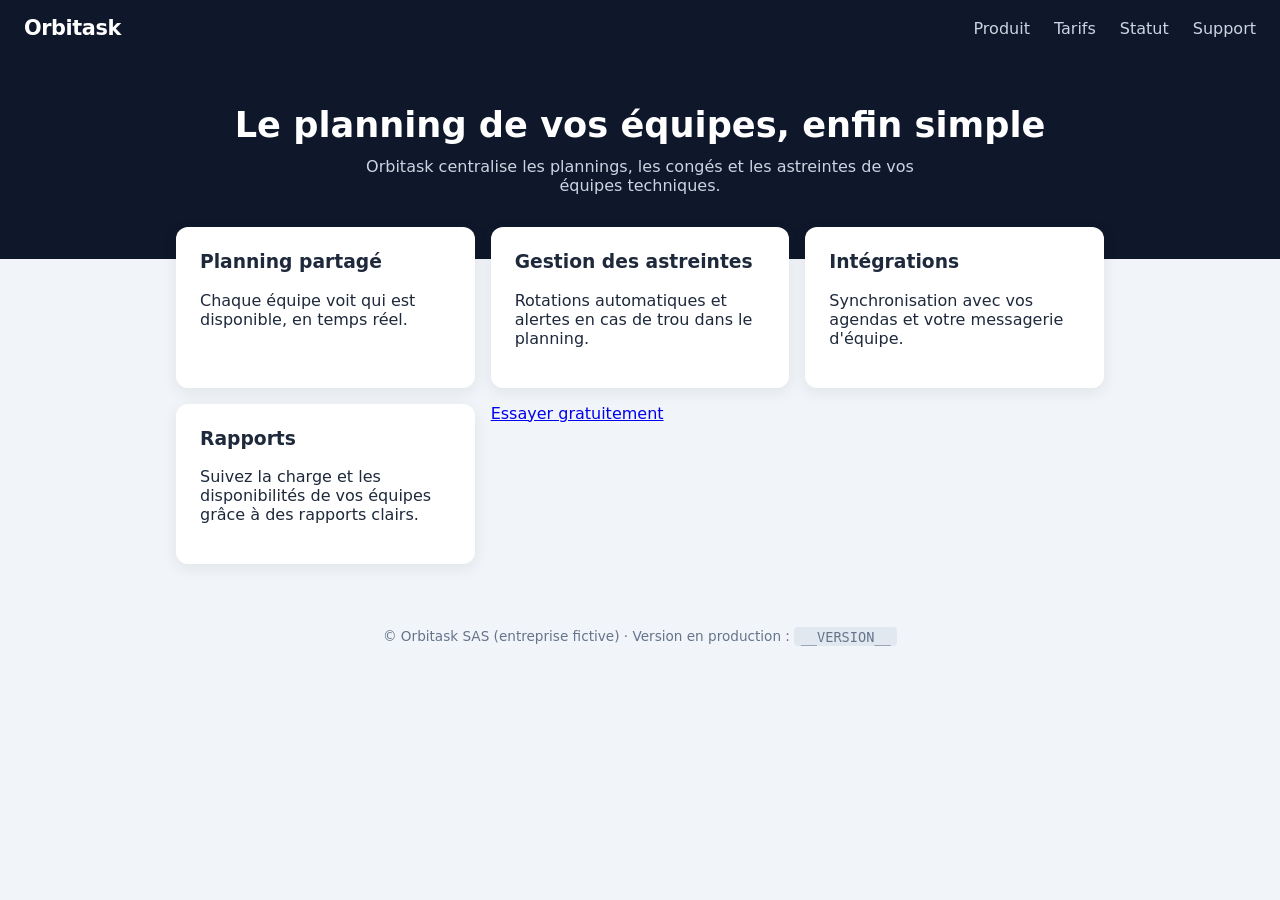
<file: index.html>
<!doctype html>
<html lang="fr">
  <head>
    <meta charset="utf-8">
    <meta name="viewport" content="width=device-width, initial-scale=1">
    <title>Produit · Orbitask</title>
    <link rel="stylesheet" href="style.css">
  </head>
  <body>
    <header>
      <span class="logo">Orbitask</span>
      <nav>
        <a href="index.html">Produit</a>
        <a href="tarifs.html">Tarifs</a>
        <a href="statut.html">Statut</a>
        <a href="support.html">Support</a>
      </nav>
    </header>
    <section class="hero">
      <h1>Le planning de vos équipes, enfin simple</h1>
      <p>Orbitask centralise les plannings, les congés et les astreintes de vos équipes techniques.</p>
    </section>
    <main>
      <div class="grille">
        <div class="carte"><h3>Planning partagé</h3><p>Chaque équipe voit qui est disponible, en temps réel.</p></div>
        <div class="carte"><h3>Gestion des astreintes</h3><p>Rotations automatiques et alertes en cas de trou dans le planning.</p></div>
        <div class="carte"><h3>Intégrations</h3><p>Synchronisation avec vos agendas et votre messagerie d'équipe.</p></div>
        <div class="carte"><h3>Rapports</h3><p>Suivez la charge et les disponibilités de vos équipes grâce à des rapports clairs.</p></div>
        <a href="tarifs.html" class="btn">Essayer gratuitement</a>
      </div>
    </main>
    <footer>
      © Orbitask SAS (entreprise fictive) · Version en production : <span class="version">__VERSION__</span>
    </footer>
  </body>
</html>
</file>
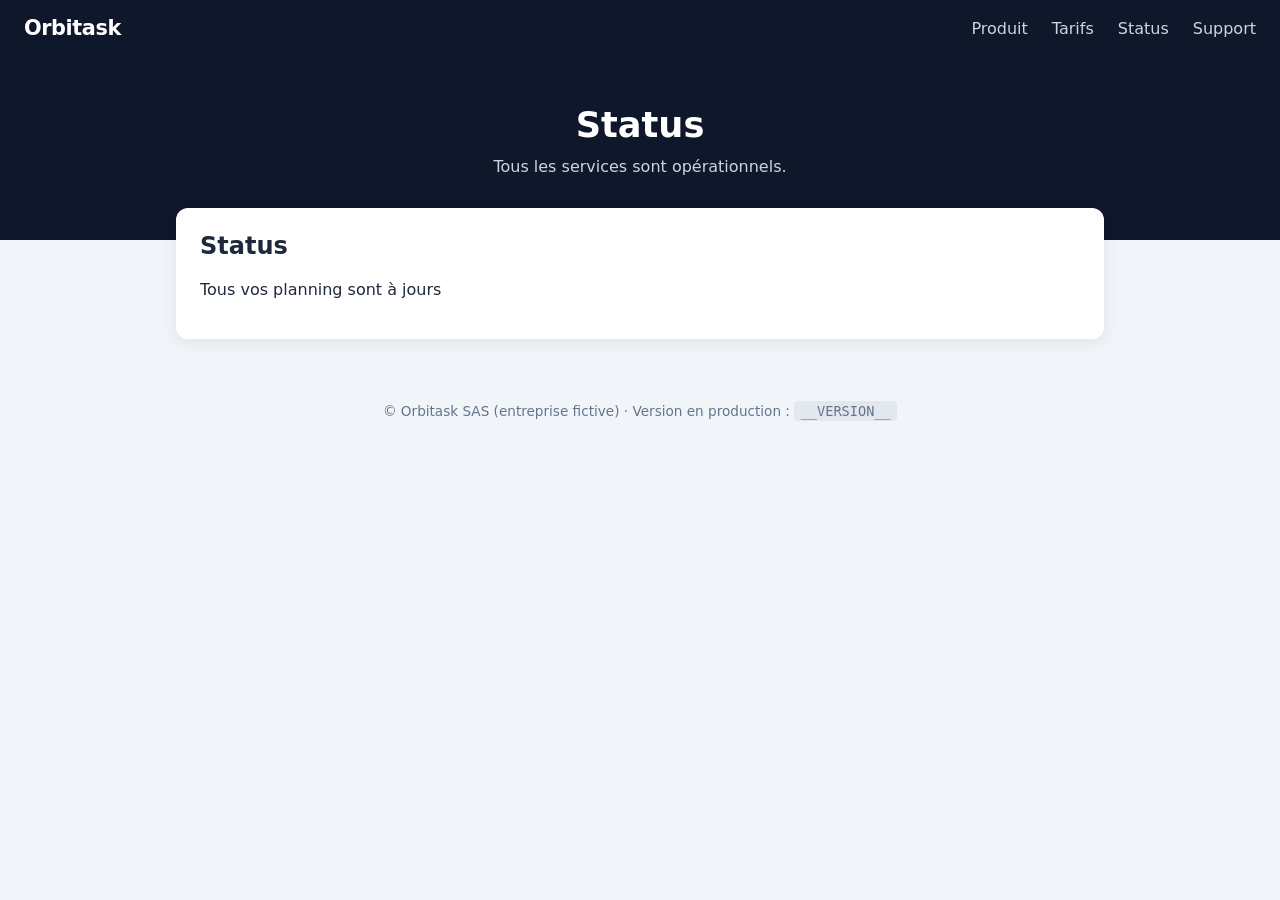
<file: status.html>
<!DOCTYPE html>
<html lang="fr">

<head>
    <meta charset="UTF-8">
    <meta name="viewport" content="width=device-width, initial-scale=1.0">
    <title>Status · Orbitask</title>
    <link rel="stylesheet" href="style.css">
</head>

<body>
    <header>
        <span class="logo">Orbitask</span>
        <nav>
            <a href="index.html">Produit</a>
            <a href="tarifs.html">Tarifs</a>
            <a href="status.html">Status</a>
            <a href="support.html">Support</a>
        </nav>
    </header>
    <section class="hero">
        <h1>Status</h1>
        <p>Tous les services sont opérationnels.</p>
    </section>
    <main>
        <div class="carte">
            <h2>Status</h2>
            <p>Tous vos planning sont à jours</p>
        </div>
    </main>
    <footer>
        © Orbitask SAS (entreprise fictive) · Version en production : <span class="version">__VERSION__</span>
    </footer>
</body>

</html>
</file>
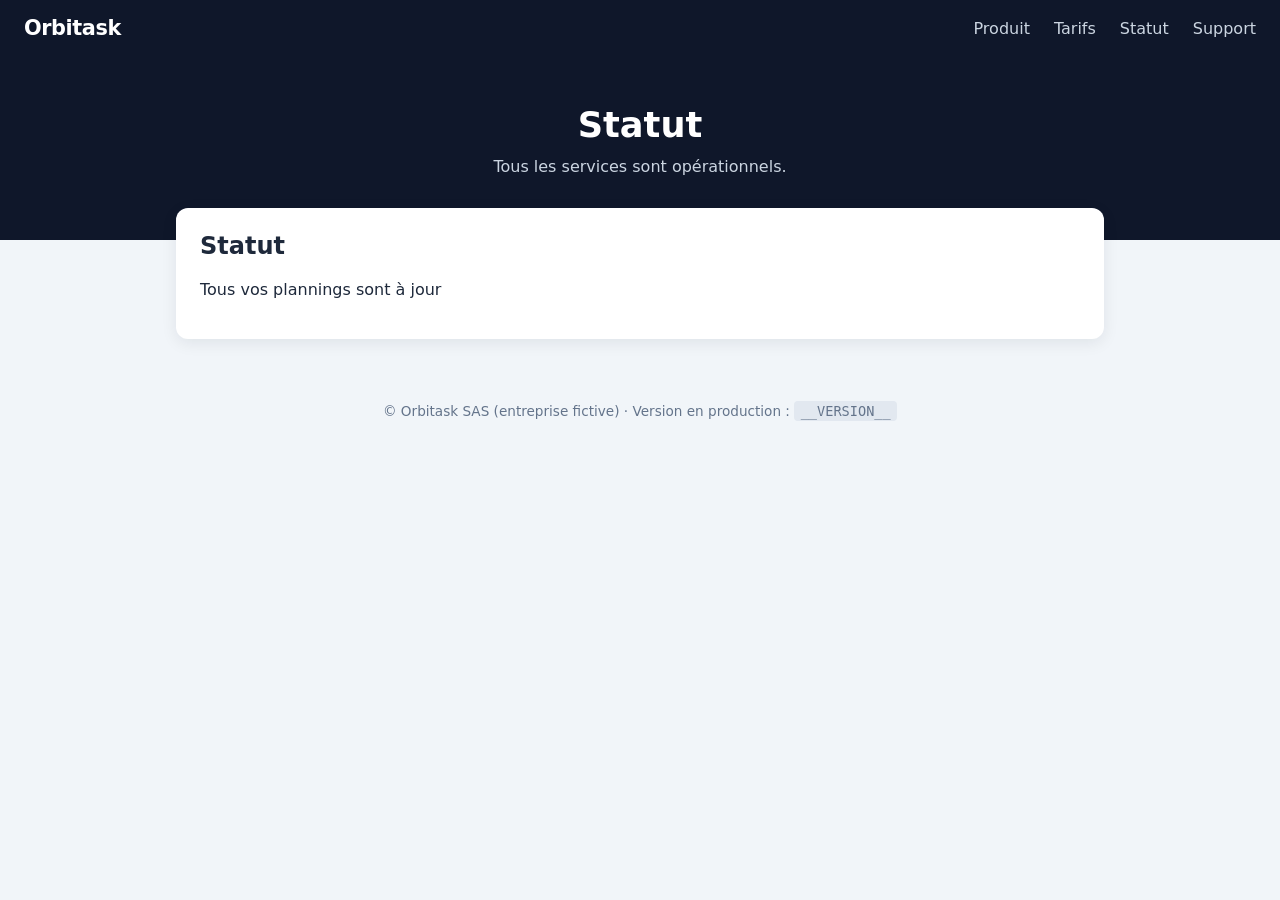
<file: statut.html>
<!DOCTYPE html>
<html lang="fr">

<head>
    <meta charset="UTF-8">
    <meta name="viewport" content="width=device-width, initial-scale=1.0">
    <title>Statut · Orbitask</title>
    <link rel="stylesheet" href="style.css">
</head>

<body>
    <header>
        <span class="logo">Orbitask</span>
        <nav>
            <a href="index.html">Produit</a>
            <a href="tarifs.html">Tarifs</a>
            <a href="statut.html">Statut</a>
            <a href="support.html">Support</a>
        </nav>
    </header>
    <section class="hero">
        <h1>Statut</h1>
        <p>Tous les services sont opérationnels.</p>
    </section>
    <main>
        <div class="carte">
            <h2>Statut</h2>
            <p>Tous vos plannings sont à jour</p>
        </div>
    </main>
    <footer>
        © Orbitask SAS (entreprise fictive) · Version en production : <span class="version">__VERSION__</span>
    </footer>
</body>

</html>
</file>
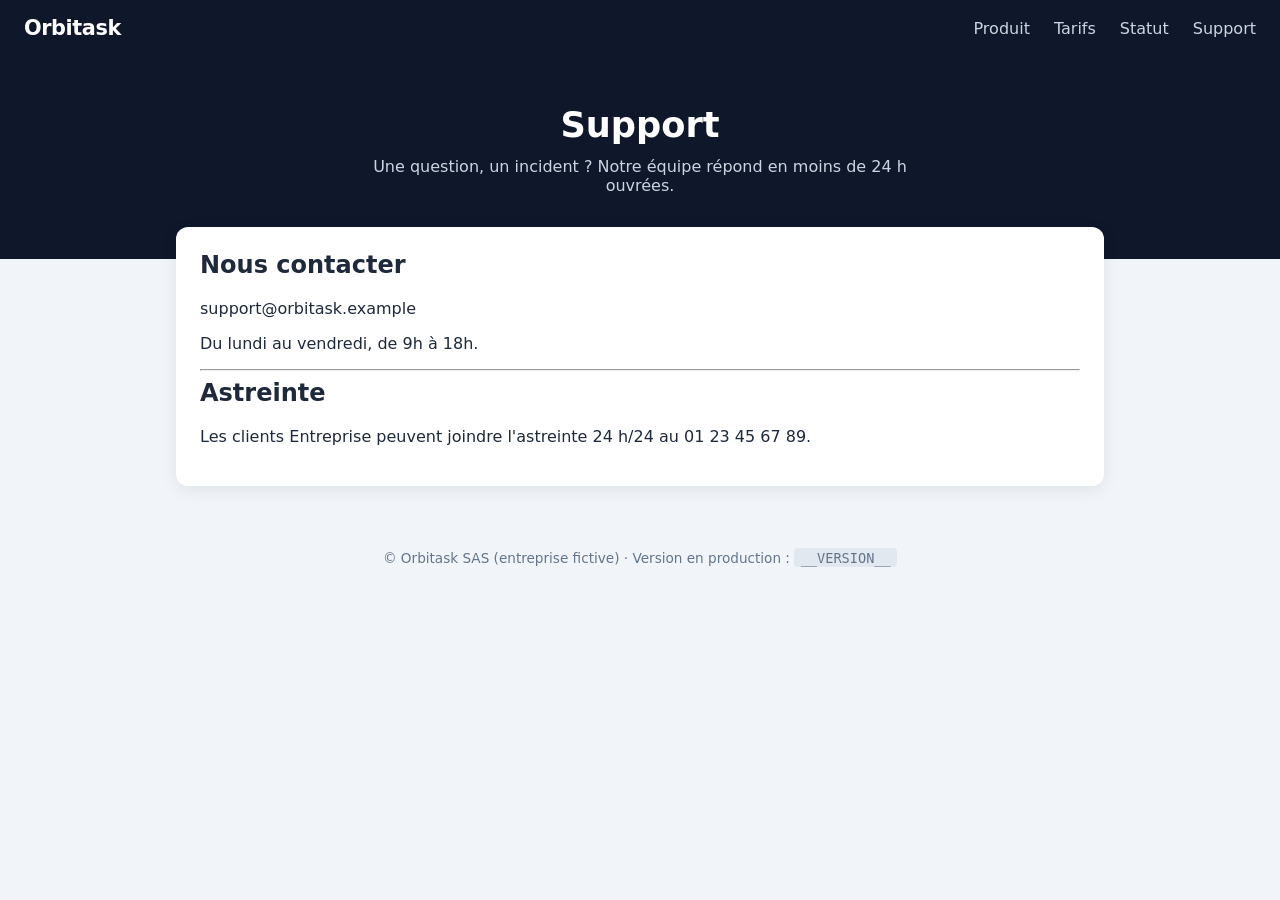
<file: support.html>
<!doctype html>
<html lang="fr">
  <head>
    <meta charset="utf-8">
    <meta name="viewport" content="width=device-width, initial-scale=1">
    <title>Support · Orbitask</title>
    <link rel="stylesheet" href="style.css">
  </head>
  <body>
    <header>
      <span class="logo">Orbitask</span>
      <nav>
        <a href="index.html">Produit</a>
        <a href="tarifs.html">Tarifs</a>
        <a href="statut.html">Statut</a>
        <a href="support.html">Support</a>
      </nav>
    </header>
    <section class="hero">
      <h1>Support</h1>
      <p>Une question, un incident ? Notre équipe répond en moins de 24 h ouvrées.</p>
    </section>
    <main>
      <div class="carte">
        <h2>Nous contacter</h2>
        <p>support@orbitask.example</p>
        <p>Du lundi au vendredi, de 9h à 18h.</p>
        <hr>
        <h2>Astreinte</h2>
        <p>Les clients Entreprise peuvent joindre l'astreinte 24 h/24 au 01 23 45 67 89.</p>
      </div>
    </main>
    <footer>
      © Orbitask SAS (entreprise fictive) · Version en production : <span class="version">__VERSION__</span>
    </footer>
  </body>
</html>
</file>
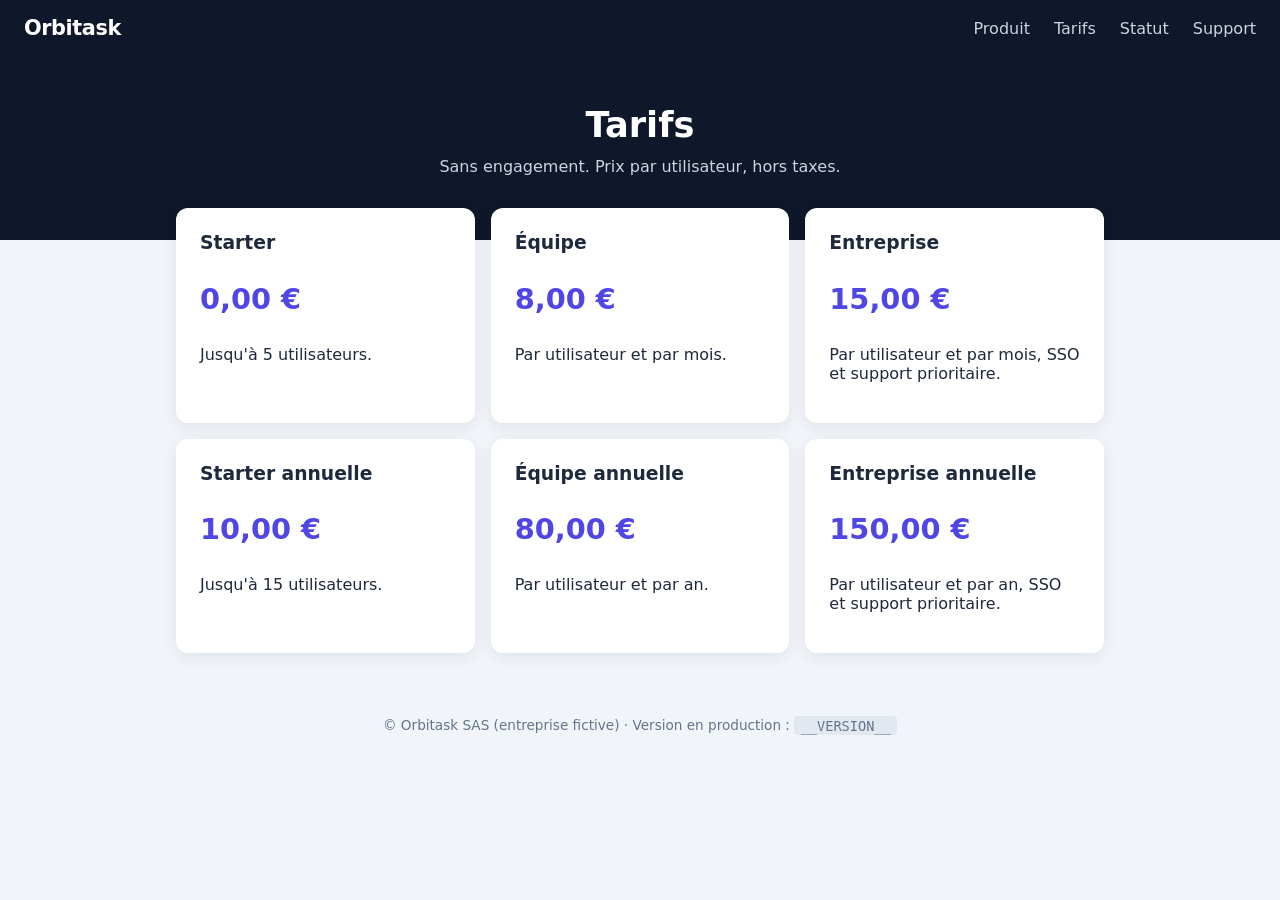
<file: tarifs.html>
<!doctype html>
<html lang="fr">
  <head>
    <meta charset="utf-8">
    <meta name="viewport" content="width=device-width, initial-scale=1">
    <title>Tarifs · Orbitask</title>
    <link rel="stylesheet" href="style.css">
  </head>
  <body>
    <header>
      <span class="logo">Orbitask</span>
      <nav>
        <a href="index.html">Produit</a>
        <a href="tarifs.html">Tarifs</a>
        <a href="statut.html">Statut</a>
        <a href="support.html">Support</a>
      </nav>
    </header>
    <section class="hero">
      <h1>Tarifs</h1>
      <p>Sans engagement. Prix par utilisateur, hors taxes.</p>
    </section>
    <main>
      <div class="grille">
        <div class="carte"><h3>Starter</h3><p class="prix">0,00 €</p><p>Jusqu'à 5 utilisateurs.</p></div>
        <div class="carte"><h3>Équipe</h3><p class="prix">8,00 €</p><p>Par utilisateur et par mois.</p></div>
        <div class="carte"><h3>Entreprise</h3><p class="prix">15,00 €</p><p>Par utilisateur et par mois, SSO et support prioritaire.</p></div>
        <div class="carte"><h3>Starter annuelle</h3><p class="prix">10,00 €</p><p>Jusqu'à 15 utilisateurs.</p></div>
        <div class="carte"><h3>Équipe annuelle</h3><p class="prix">80,00 €</p><p>Par utilisateur et par an.</p></div>
        <div class="carte"><h3>Entreprise annuelle</h3><p class="prix">150,00 €</p><p>Par utilisateur et par an, SSO et support prioritaire.</p></div>
      </div>
    </main>
    <footer>
      © Orbitask SAS (entreprise fictive) · Version en production : <span class="version">__VERSION__</span>
    </footer>
  </body>
</html>
</file>
<file: style.css>
:root {
    --fond: #0f172a;
    --carte: #ffffff;
    --texte: #1e293b;
    --doux: #64748b;
    --accent: #4f46e5;
    --clair: #f1f5f9;
}

* {
    box-sizing: border-box;
}

body {
    margin: 0;
    font-family: system-ui, -apple-system, sans-serif;
    background: var(--clair);
    color: var(--texte);
}

header {
    background: var(--fond);
    color: #fff;
    padding: 1rem 1.5rem;
    display: flex;
    justify-content: space-between;
    align-items: center;
    flex-wrap: wrap;
    gap: 1rem;
}

.logo {
    font-weight: 800;
    font-size: 1.3rem;
    letter-spacing: -.02em;
}

nav {
    display: flex;
    gap: 1.5rem;
}

nav a {
    color: #cbd5e1;
    text-decoration: none;
    font-weight: 500;
}

nav a:hover {
    color: #fff;
}

.hero {
    background: var(--fond);
    color: #fff;
    text-align: center;
    padding: 3rem 1.5rem 4rem;
}

.hero h1 {
    font-size: 2.2rem;
    margin: 0 0 .75rem;
}

.hero p {
    color: #cbd5e1;
    max-width: 560px;
    margin: 0 auto;
}

main {
    max-width: 960px;
    margin: -2rem auto 2rem;
    padding: 0 1rem;
}

.grille {
    display: grid;
    grid-template-columns: repeat(auto-fit, minmax(240px, 1fr));
    gap: 1rem;
}

.carte {
    background: var(--carte);
    border-radius: 12px;
    padding: 1.5rem;
    box-shadow: 0 4px 16px rgba(15, 23, 42, .08);
}

.carte h2,
.carte h3 {
    margin-top: 0;
}

.prix {
    font-size: 1.8rem;
    font-weight: 800;
    color: var(--accent);
}

.bouton {
    display: inline-block;
    background: var(--accent);
    color: #fff;
    padding: .6rem 1.2rem;
    border-radius: 8px;
    text-decoration: none;
    font-weight: 600;
}

footer {
    text-align: center;
    padding: 2rem 1rem;
    font-size: .85rem;
    color: var(--doux);
}

.version {
    font-family: ui-monospace, monospace;
    background: #e2e8f0;
    padding: .1rem .4rem;
    border-radius: 4px;
}
</file>
